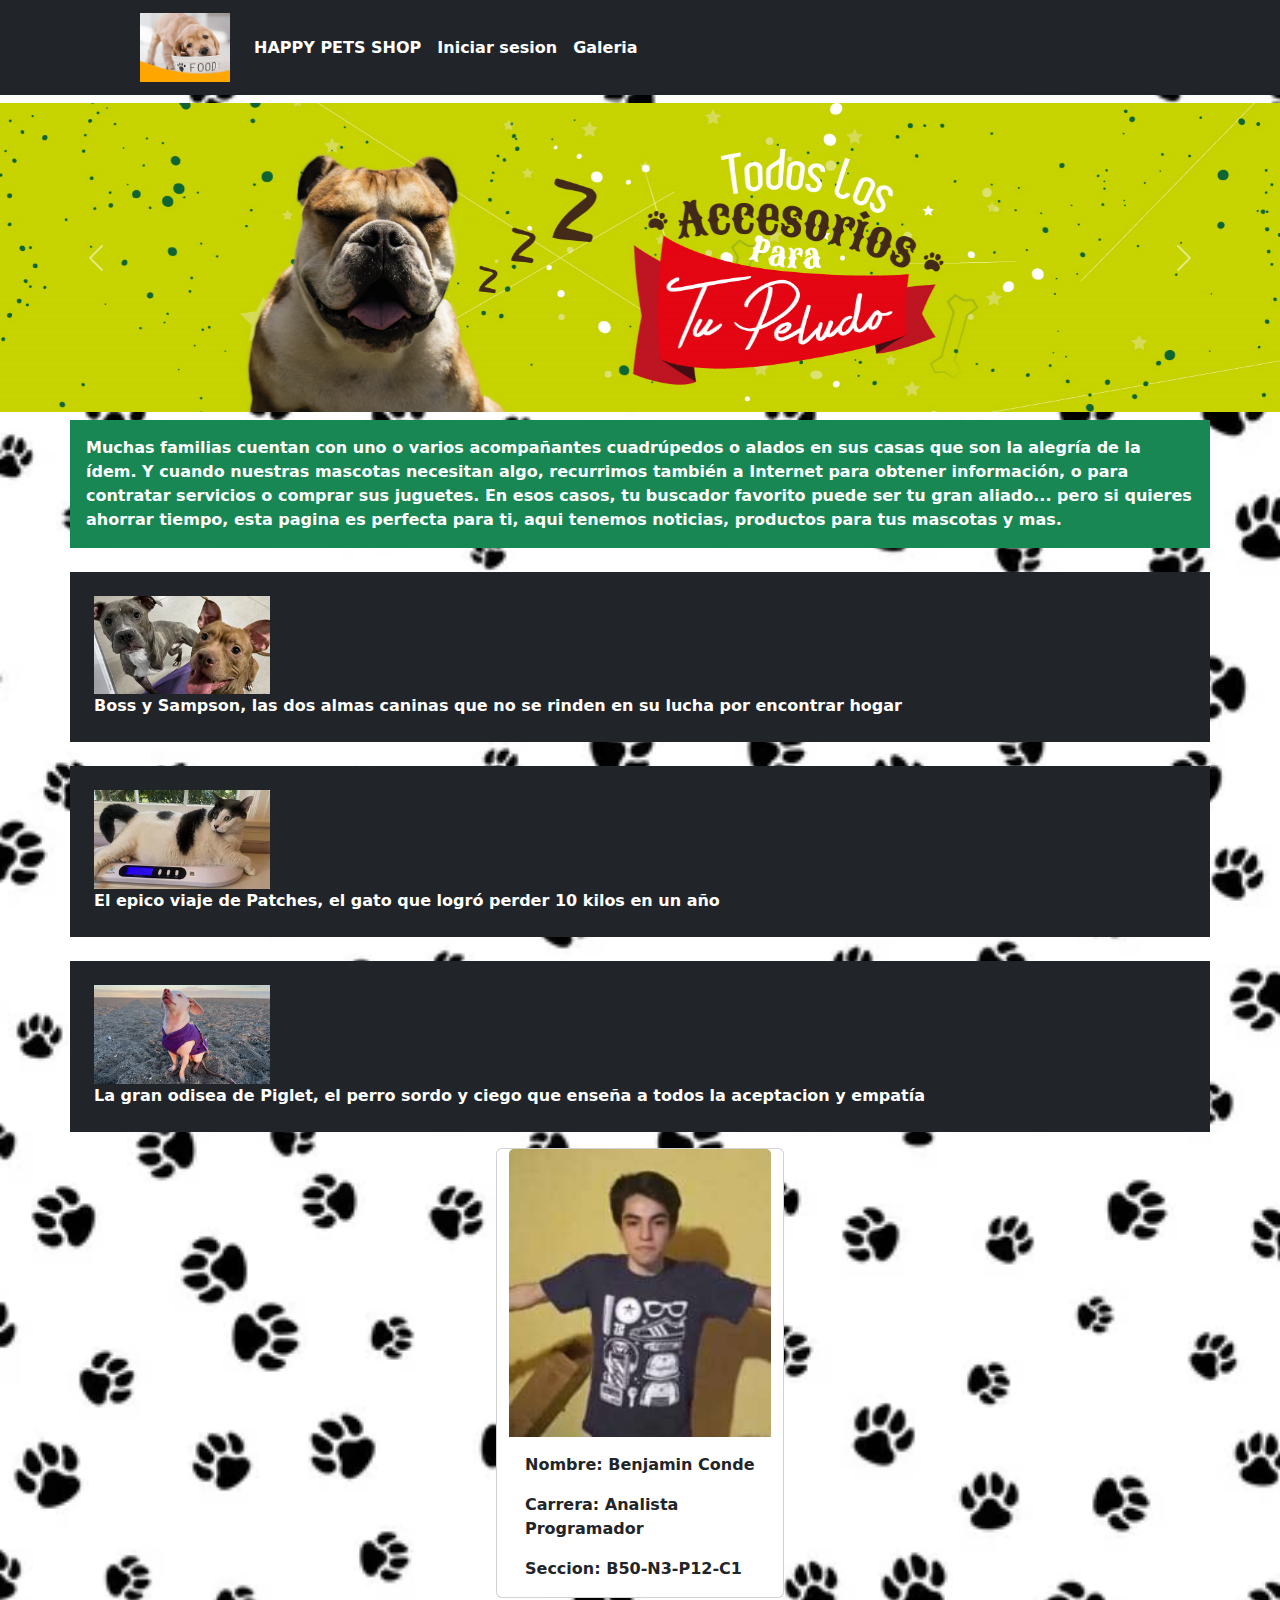
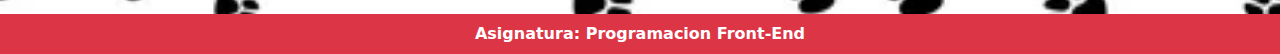
<file: index.html>
<!doctype html>
<html lang="es">
  <head>
    <meta charset="utf-8">
    <meta name="viewport" content="width=device-width, initial-scale=1">
    <title>Inicio</title>
    <link href="https://cdn.jsdelivr.net/npm/bootstrap@5.3.3/dist/css/bootstrap.min.css" rel="stylesheet" integrity="sha384-QWTKZyjpPEjISv5WaRU9OFeRpok6YctnYmDr5pNlyT2bRjXh0JMhjY6hW+ALEwIH" crossorigin="anonymous">
    <link href="css/Inicio-estilo.css" rel="stylesheet">
  </head>
  <body>
    <nav class=" navbar navbar-expand-lg bg-dark">
        <div class="container-fluid">
          <a class="navbar-brand" href="#"><img src="imagenes/logo.png" alt="logo-tienda" id="tienda-logo"></a>
          <button class="navbar-toggler" type="button" data-bs-toggle="collapse" data-bs-target="#navbarNav" aria-controls="navbarNav" aria-expanded="false" aria-label="Toggle navigation">
            <span class="navbar-toggler-icon"></span>
          </button>
          <div class="collapse navbar-collapse" id="navbarNav">
            <ul class="navbar-nav">
              <li class="nav-item">
                <a class="nav-link fw-bold text-white" href="index.html">HAPPY PETS SHOP</a>
                </li>
              <li class="nav-item">
                <a class="nav-link fw-bold text-white" href="login.html">Iniciar sesion</a>
              </li>
              <li class="nav-item">
                <a class="nav-link fw-bold text-white" href="galeria.html">Galeria</a>
              </li>
            </ul>
          </div>
        </div>
      </nav>

      <div id="carouselExampleFade" class="carousel slide carousel-fade mt-2">
        <div class="carousel-inner">
          <div class="carousel-item active">
            <img src="imagenes/promocion.png" class="d-block w-100" alt="promocion1">
          </div>
          <div class="carousel-item">
            <img src="imagenes/promocion2.png" class="d-block w-100" alt="Promocion2">
          </div>
        </div>
        <button class="carousel-control-prev" type="button" data-bs-target="#carouselExampleFade" data-bs-slide="prev">
          <span class="carousel-control-prev-icon" aria-hidden="true"></span>
          <span class="visually-hidden">Previous</span>
        </button>
        <button class="carousel-control-next" type="button" data-bs-target="#carouselExampleFade" data-bs-slide="next">
          <span class="carousel-control-next-icon" aria-hidden="true"></span>
          <span class="visually-hidden">Next</span>
        </button>

      </div>
      <div class="container fw-bold bg-success text-white p-3 mt-2">
        Muchas familias cuentan con uno o varios acompañantes cuadrúpedos o alados en sus casas que son la alegría de la ídem. Y cuando nuestras mascotas necesitan algo, recurrimos también a Internet para obtener información, o para contratar servicios o comprar sus juguetes. En esos casos, tu buscador favorito puede ser tu gran aliado... pero si quieres ahorrar tiempo, esta pagina es perfecta para ti, aqui tenemos noticias, productos para tus mascotas y mas.
      </div>
        

      <div class="container text-white fw-bold bg-dark p-4 mt-4">
        <div class="row">
            <img src="imagenes/noticia1.png" alt="noticia1" id="noticia-1">
            <div class="col col-md-10 col-sm-3 col-xs-12">
                Boss y Sampson, las dos almas caninas que no se rinden en su lucha por encontrar hogar
            </div>
        </div>
      </div>
      <div class="container fw-bold bg-dark text-white p-4 mt-4">
        <div class="row">
            <img src="imagenes/noticia2.png" alt="noticia1" id="noticia-1">
            <div class="col col-md-10 col-sm-3 col-xs-12">
                El epico viaje de Patches, el gato que logró perder 10 kilos en un año
            </div>
        </div>
      </div>
      <div class="container fw-bold bg-dark text-white p-4 mt-4">
        <div class="row">
            <img src="imagenes/noticia3.png" alt="noticia1" id="noticia-1">
            <div class="col col-md-10 col-sm-3 col-xs-12">
                La gran odisea de Piglet, el perro sordo y ciego que enseña a todos la aceptacion y empatía
            </div>
        </div>
      </div>

      <div class="container card mt-3" style="width: 18rem;">
        <img src="imagenes/yo.jpg" class="card-img-top" alt="yo">
        <div class="card-body">
          <p class="card-text fw-bold">Nombre: Benjamin Conde</p>
          <p class="card-text fw-bold">Carrera: Analista Programador</p>
          <p class="card-text fw-bold">Seccion: B50-N3-P12-C1</p>
        </div>
      </div>

      <footer>
        <ul class="nav justify-content-center mt-3 bg-danger">
            <li class="nav-item">
              <a class="nav-link active text-white fw-bold" href="#">Asignatura: Programacion Front-End</a>
            </li>
        </ul>
      </footer>

    <script src="https://cdn.jsdelivr.net/npm/bootstrap@5.3.3/dist/js/bootstrap.bundle.min.js" integrity="sha384-YvpcrYf0tY3lHB60NNkmXc5s9fDVZLESaAA55NDzOxhy9GkcIdslK1eN7N6jIeHz" crossorigin="anonymous"></script>
  </body>
</html>
</file>
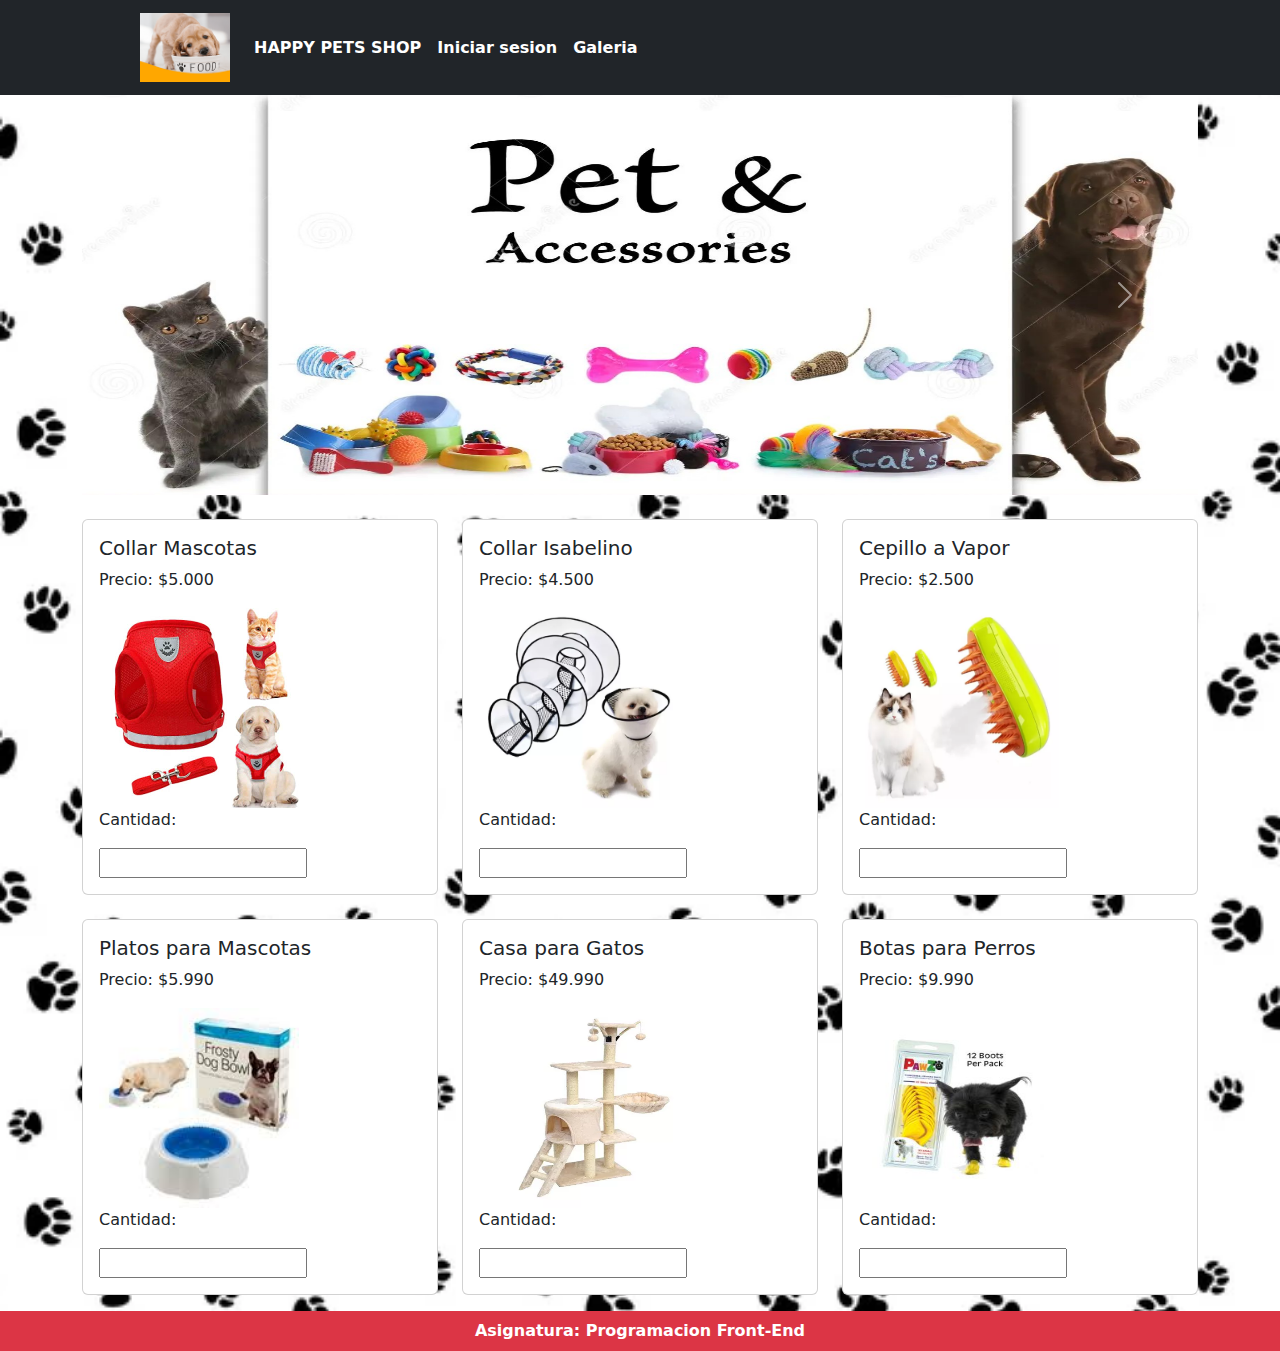
<file: galeria.html>
<!doctype html>
<html lang="es">
  <head>
    <meta charset="utf-8">
    <meta name="viewport" content="width=device-width, initial-scale=1">
    <title>Tienda</title>
    <link href="https://cdn.jsdelivr.net/npm/bootstrap@5.3.3/dist/css/bootstrap.min.css" rel="stylesheet" integrity="sha384-QWTKZyjpPEjISv5WaRU9OFeRpok6YctnYmDr5pNlyT2bRjXh0JMhjY6hW+ALEwIH" crossorigin="anonymous">
    <link href="css/Inicio-estilo.css" rel="stylesheet">
  </head>
  <body>

    <nav class=" navbar navbar-expand-lg bg-dark">
        <div class="container-fluid">
          <a class="navbar-brand" href="#"><img src="imagenes/logo.png" alt="logo-tienda" id="tienda-logo"></a>
          <button class="navbar-toggler" type="button" data-bs-toggle="collapse" data-bs-target="#navbarNav" aria-controls="navbarNav" aria-expanded="false" aria-label="Toggle navigation">
            <span class="navbar-toggler-icon"></span>
          </button>
          <div class="collapse navbar-collapse" id="navbarNav">
            <ul class="navbar-nav">
              <li class="nav-item">
                <a class="nav-link fw-bold text-white" href="index.html">HAPPY PETS SHOP</a>
                </li>
              <li class="nav-item">
                <a class="nav-link fw-bold text-white" href="login.html">Iniciar sesion</a>
              </li>
              <li class="nav-item">
                <a class="nav-link fw-bold text-white" href="galeria.html">Galeria</a>
              </li>
            </ul>
          </div>
        </div>
      </nav>   

      <div id="carouselExampleFade" class="container carousel slide carousel-fade">
        <div class="carousel-inner">
          <div class="carousel-item active">
            <img src="imagenes/propaganda.jpg" class="d-block w-100" alt="propaganda-imagen" id="propaganda-imagen">
          </div>
          <div class="carousel-item">
            <img src="imagenes/propaganda2.jpg" class="d-block w-100" alt="propaganda-imagen2" id="propaganda-imagen">
          </div>
        </div>
        <button class="carousel-control-prev" type="button" data-bs-target="#carouselExampleFade" data-bs-slide="prev">
          <span class="carousel-control-prev-icon" aria-hidden="true"></span>
          <span class="visually-hidden">Previous</span>
        </button>
        <button class="carousel-control-next" type="button" data-bs-target="#carouselExampleFade" data-bs-slide="next">
          <span class="carousel-control-next-icon" aria-hidden="true"></span>
          <span class="visually-hidden">Next</span>
        </button>

      </div>
     <div class="container mt-4">
      <div class="row row-cols-1 row-cols-md-3 g-4">
        <div class="col">
          <div class="card h-100">
            <div class="card-body">
              <h5 class="card-title">Collar Mascotas</h5>
              <p class="card-text">Precio: $5.000 </p>
              <img src="imagenes/producto1.jpg" class="card-img-top" alt="logo-producto" id="productos">
              <p class="card-text">Cantidad:</p>
              <input type="number">
            </div>
          </div>
        </div>

        <div class="col">
          <div class="card h-100">
            <div class="card-body">
              <h5 class="card-title">Collar Isabelino</h5>
              <p class="card-text">Precio: $4.500</p>
              <img src="imagenes/producto2.webp" class="card-img-top" alt="logo-producto2" id="productos">
              <p class="card-text">Cantidad:</p>
              <input type="number">
            </div>
          </div>
        </div>

        <div class="col">
          <div class="card h-100">
            <div class="card-body">
              <h5 class="card-title">Cepillo a Vapor</h5>
              <p class="card-text">Precio: $2.500</p>
              <img src="imagenes/producto3.webp" class="card-img-top" alt="logo-producto3" id="productos">
              <p class="card-text">Cantidad:</p>
              <input type="number">
            </div>
          </div>
        </div>

        <div class="col">
            <div class="card h-100">
              <div class="card-body">
                <h5 class="card-title">Platos para Mascotas</h5>
                <p class="card-text">Precio: $5.990</p>
                <img src="imagenes/producto4.jpg" class="card-img-top" alt="logo-producto4" id="productos">
                <p class="card-text">Cantidad:</p>
                <input type="number">
              </div>
            </div>
          </div>
        <div class="col">
            <div class="card h-100">
              <div class="card-body">
                <h5 class="card-title">Casa para Gatos</h5>
                <p class="card-text">Precio: $49.990</p>
                <img src="imagenes/producto5.webp" class="card-img-top" alt="logo-producto5" id="productos">
                <p class="card-text">Cantidad:</p>
                <input type="number">
              </div>
            </div>
        </div> 
        <div class="col">
            <div class="card h-100">
              <div class="card-body">
                <h5 class="card-title">Botas para Perros</h5>
                <p class="card-text">Precio: $9.990</p>
                <img src="imagenes/producto6.jpg" class="card-img-top" alt="logo-producto6" id="productos">
                <p class="card-text">Cantidad:</p>
                <input type="number">
              </div>
            </div>
          </div>
      </div>
    </div> 
    <footer>
      <ul class="nav justify-content-center mt-3 bg-danger">
          <li class="nav-item">
            <a class="nav-link active text-white fw-bold" href="#">Asignatura: Programacion Front-End</a>
          </li>
      </ul>
    </footer>
    <script src="https://cdn.jsdelivr.net/npm/bootstrap@5.3.3/dist/js/bootstrap.bundle.min.js" integrity="sha384-YvpcrYf0tY3lHB60NNkmXc5s9fDVZLESaAA55NDzOxhy9GkcIdslK1eN7N6jIeHz" crossorigin="anonymous"></script>
  </body>
</html>
</file>
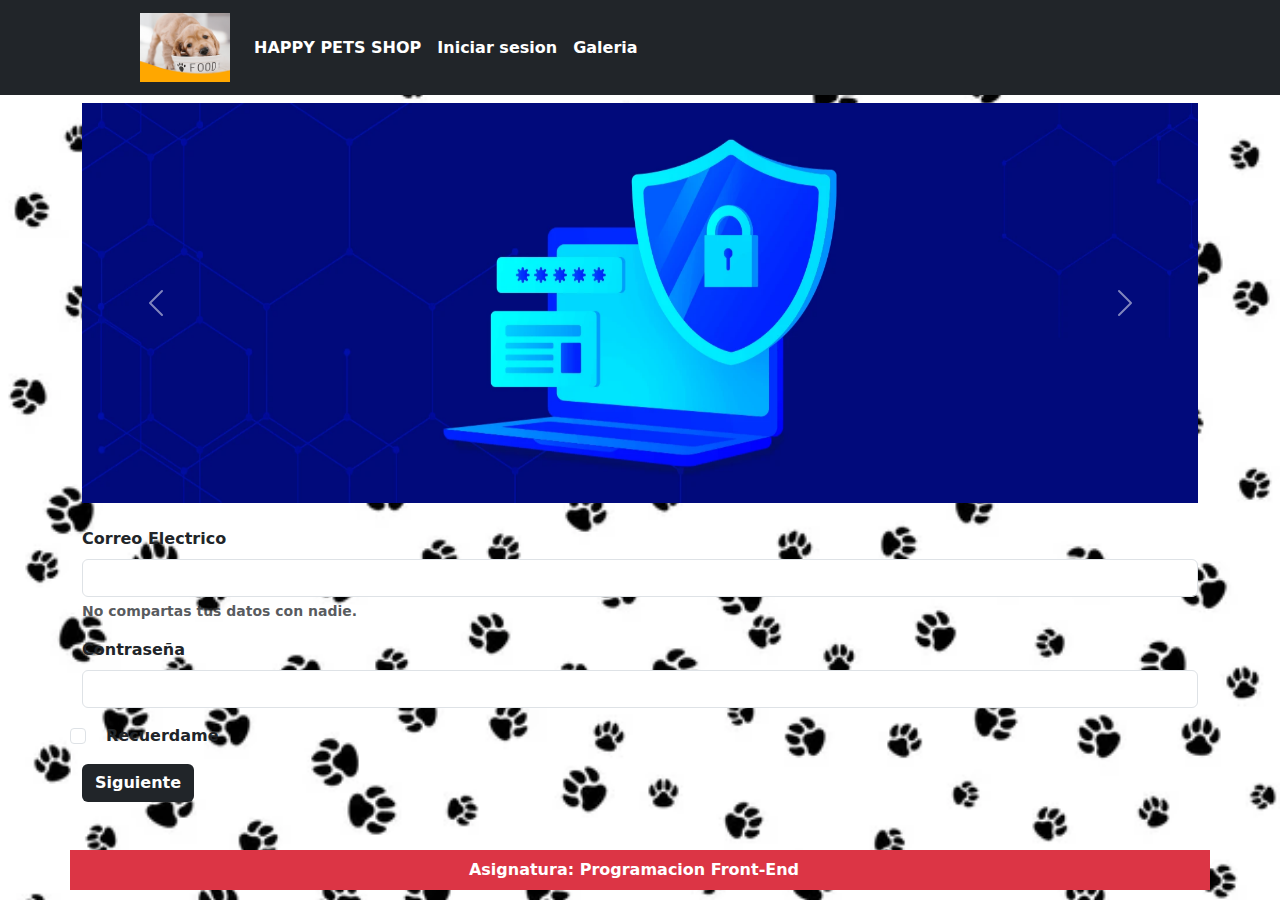
<file: login.html>
<!doctype html>
<html lang="es">
  <head>
    <meta charset="utf-8">
    <meta name="viewport" content="width=device-width, initial-scale=1">
    <title>Inicia sesion</title>
    <link href="https://cdn.jsdelivr.net/npm/bootstrap@5.3.3/dist/css/bootstrap.min.css" rel="stylesheet" integrity="sha384-QWTKZyjpPEjISv5WaRU9OFeRpok6YctnYmDr5pNlyT2bRjXh0JMhjY6hW+ALEwIH" crossorigin="anonymous">
    <link href="css/Inicio-estilo.css" rel="stylesheet">
  </head>
  <body>

    <nav class=" navbar navbar-expand-lg bg-dark">
        <div class="container-fluid">
          <a class="navbar-brand" href="#"><img src="imagenes/logo.png" alt="logo-tienda" id="tienda-logo"></a>
          <button class="navbar-toggler" type="button" data-bs-toggle="collapse" data-bs-target="#navbarNav" aria-controls="navbarNav" aria-expanded="false" aria-label="Toggle navigation">
            <span class="navbar-toggler-icon"></span>
          </button>
          <div class="collapse navbar-collapse" id="navbarNav">
            <ul class="navbar-nav">
              <li class="nav-item">
                <a class="nav-link fw-bold text-white" href="index.html">HAPPY PETS SHOP</a>
                </li>
              <li class="nav-item">
                <a class="nav-link fw-bold text-white" href="login.html">Iniciar sesion</a>
              </li>
              <li class="nav-item">
                <a class="nav-link fw-bold text-white" href="galeria.html">Galeria</a>
              </li>
            </ul>
          </div>
        </div>
    </nav>

    <div id="carouselExampleFade" class="container carousel slide carousel-fade mt-2">
        <div class="carousel-inner">
          <div class="carousel-item active">
            <img src="imagenes/bannerseguridad.webp" class="d-block w-100" alt="icono-seguridad" id="banner-seguridad">
          </div>
          <div class="carousel-item">
            <img src="imagenes/bannerseguridad2.png" class="d-block w-100" alt="icono-seguridad2" id="banner-seguridad">
          </div>
        </div>
        <button class="carousel-control-prev" type="button" data-bs-target="#carouselExampleFade" data-bs-slide="prev">
          <span class="carousel-control-prev-icon" aria-hidden="true"></span>
          <span class="visually-hidden">Previous</span>
        </button>
        <button class="carousel-control-next" type="button" data-bs-target="#carouselExampleFade" data-bs-slide="next">
          <span class="carousel-control-next-icon" aria-hidden="true"></span>
          <span class="visually-hidden">Next</span>
        </button>

    </div>


    <form>
        <div class="container mb-3 mt-4">
            <label for="exampleInputEmail1" class="form-label fw-bold">Correo Electrico</label>
            <input type="email" class="form-control" id="exampleInputEmail1" aria-describedby="emailHelp">
            <div id="emailHelp" class="form-text fw-bold">No compartas tus datos con nadie.</div>
        </div>
        <div class="container mb-3">
            <label for="exampleInputPassword1" class="form-label fw-bold">Contraseña</label>
            <input type="password" class="form-control" id="exampleInputPassword1">
        </div>
        <div class="container mb-3 form-check">
            <input type="checkbox" class="form-check-input" id="exampleCheck1">
            <label class="container form-check-label fw-bold" for="exampleCheck1">Recuerdame</label>
        </div>
        <div class="container">
            <button type="submit" class="btn bg-dark text-white fw-bold">Siguiente</button>
        </div>
    </form>

    <footer>
        <ul class="container nav justify-content-center mt-5 bg-danger">
            <li class="nav-item">
                <a class="nav-link active text-white fw-bold" href="#">Asignatura: Programacion Front-End</a>
            </li>
        </ul>
    </footer>

    <script src="https://cdn.jsdelivr.net/npm/bootstrap@5.3.3/dist/js/bootstrap.bundle.min.js" integrity="sha384-YvpcrYf0tY3lHB60NNkmXc5s9fDVZLESaAA55NDzOxhy9GkcIdslK1eN7N6jIeHz" crossorigin="anonymous"></script>
  </body>
</html>
</file>
<file: css/Inicio-estilo.css>
#tienda-logo{
    width: 90px;
    margin-left: 8rem;
}
#noticia-1{
    width: 200px;;
}
#banner-seguridad{
    width: 100%;
    height: 400px;
}

#propaganda-imagen{
    width: 100%;
    height: 400px;
}
#productos{
    width: 200px;
    height: 200px;

}
body {
    background-image: url("/imagenes/fondo.webp");
    background-repeat: no-repeat;
    background-position: center center;
    background-size: cover;

}
</file>
